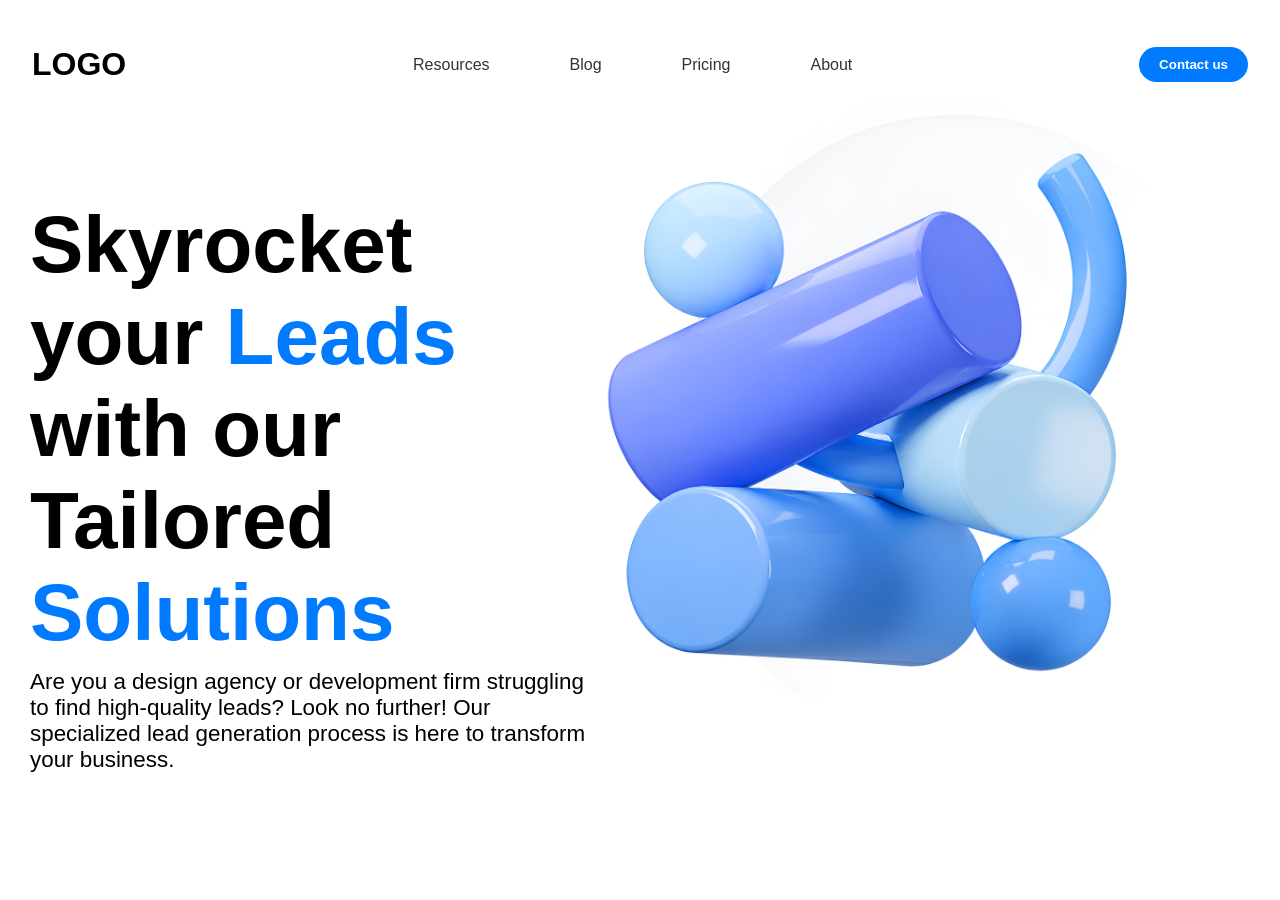
<file: atividade_01/index.html>
<!DOCTYPE html>
<html lang="pt-br">

<head>
    <meta charset="UTF-8">
    <meta name="viewport" content="width=device-width, initial-scale=1.0">
    <title>atividade01</title>
    <link rel="stylesheet" href="css/style.css">

</head>

<body>
    <div class="navbar">
        <div class="logo">
            <h1>LOGO</h1>
        </div>
        <div class="menu">
            <ul>
                <li><a href="#">Resources</a></li>
                <li><a href="#">Blog</a></li>
                <li><a href="#">Pricing</a></li>
                <li><a href="#">About</a></li>
            </ul>
        </div>
        <div class="botao">
            <button>Contact us</button>
        </div>
    </div>
    <div class="corpo">
        <div class="texto">
            <h1 class="titulo">
            Skyrocket your <span style="color: #007bff;">Leads</span> with our 
            Tailored <span style="color: #007bff;">Solutions</span>
            </h1>
            <p class="paragrafo">
            Are you a design agency or development firm struggling to find high-quality leads? Look no further! Our specialized lead generation process is here to transform your business.
            </p>
        </div>
        <div class="imagem">
            <img src="img/Imagem1.png" alt="">
        </div>
    </div>
</body>

</html>
</file>
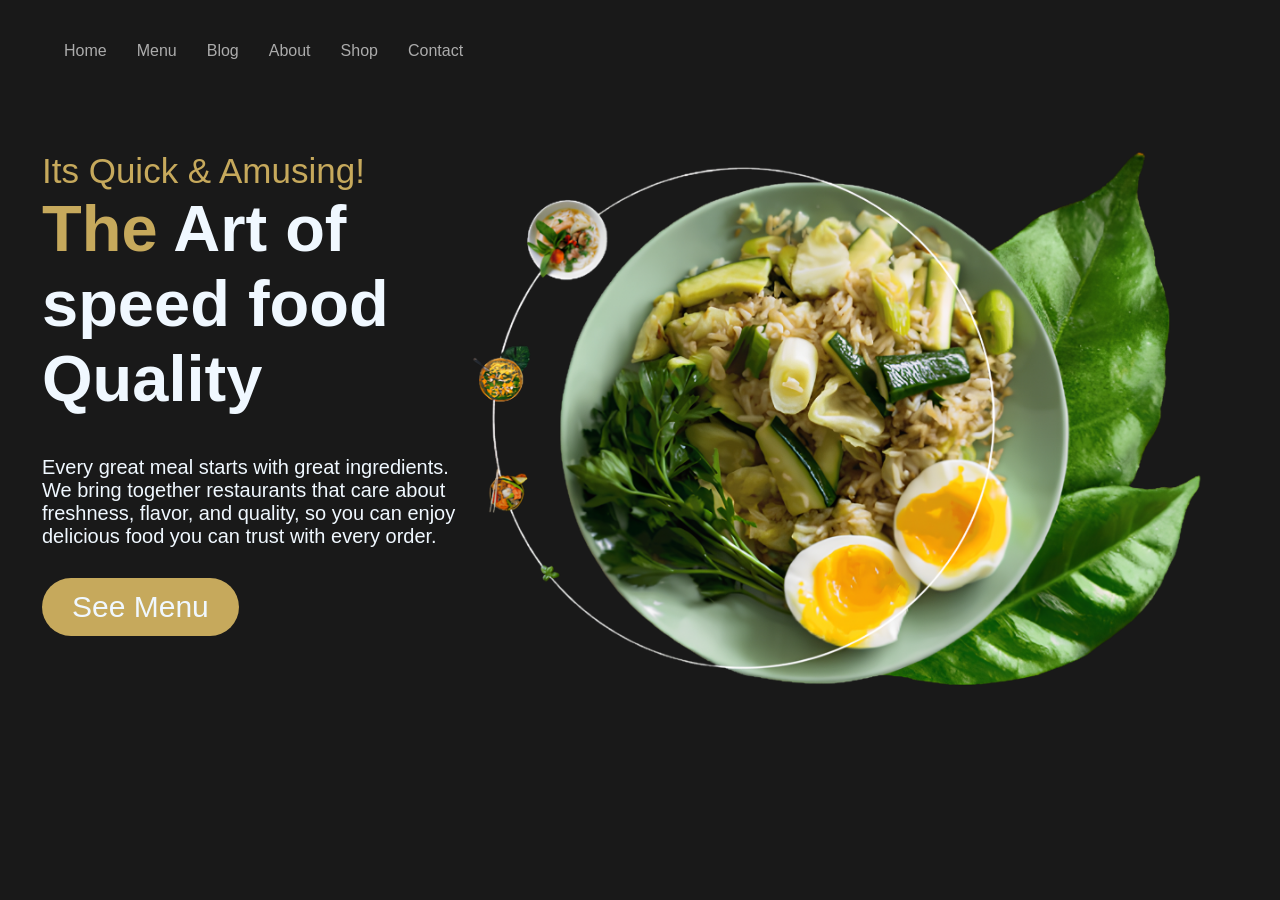
<file: atividade_02/index.html>
<!DOCTYPE html>
<html lang="pt-br">
<head>
    <meta charset="UTF-8">
    <meta name="viewport" content="width=device-width, initial-scale=1.0">
    <title>atividade02</title>
    <link rel="stylesheet" href="css/style.css">
    
</head>
<body>
    <div class="navbar">
        <ul>
            <li><a href="#">Home</a></li>
            <li><a href="#">Menu</a></li>
            <li><a href="#">Blog</a></li>
            <li><a href="#">About</a></li>    
            <li><a href="#">Shop</a></li>
            <li><a href="#">Contact</a></li>
        </ul>
    </div>
     <div class="corpo">
        <div class="texto">
            <h2 class="pre-titulo">
            <span style="color: rgb(198, 169, 92);"> Its Quick & Amusing!</span>
            </h2>
            <h1 class="titulo">
            <span style="color: rgb(198, 169, 92);">The</span> Art of speed food Quality
            </h1>
            <p class="paragrafo">
            Every great meal starts with great ingredients. We bring together
            restaurants that care about freshness, flavor, and quality, so you
            can enjoy delicious food you can trust with every order.
            </p>
            <button class="botao">
                See Menu
            </button>
        </div>
        <div class="imagem">
            <img src="img/Imagem2.png">
        </div>
    </div>
</body>
</html>
</file>
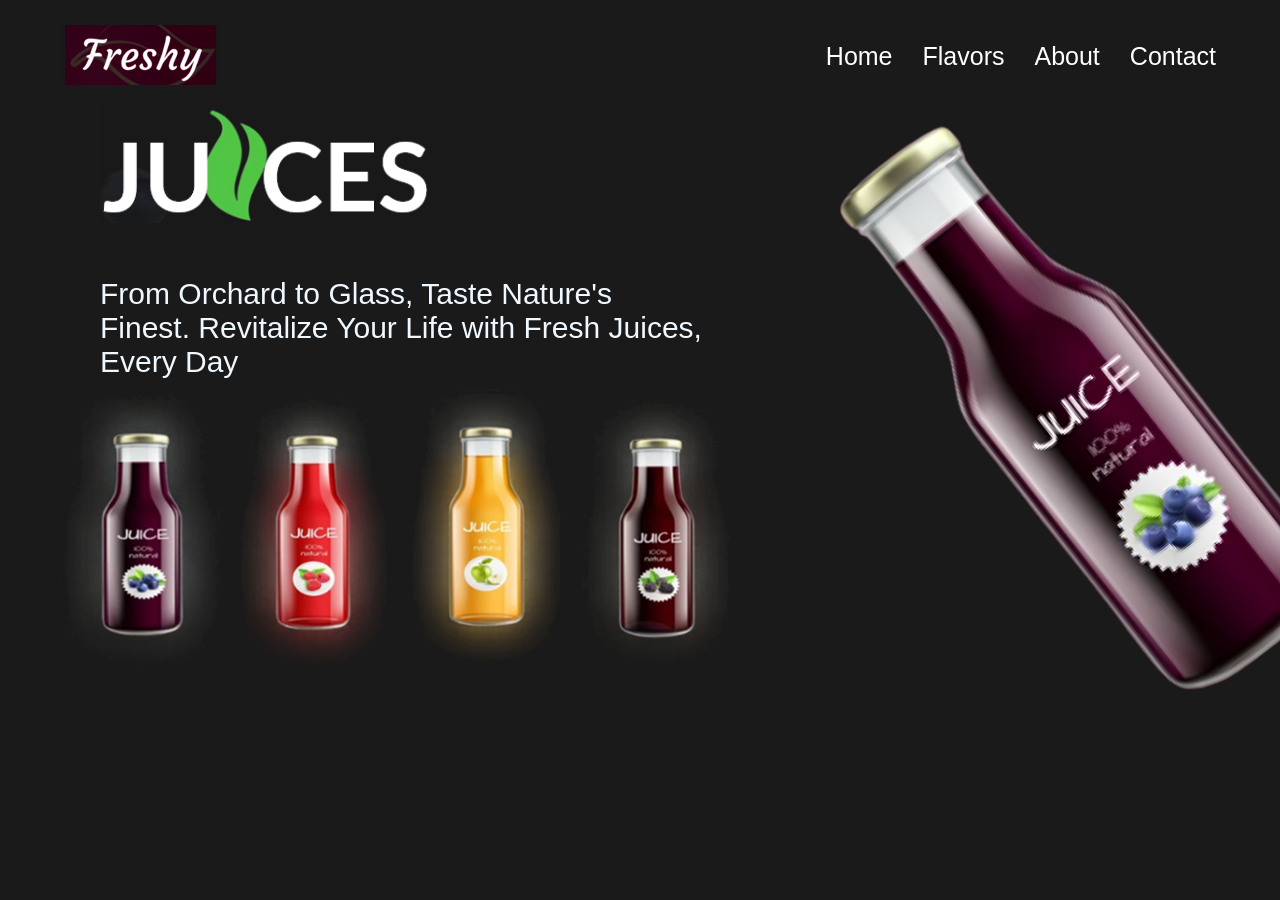
<file: atividade_03/index.html>
<!DOCTYPE html>
<html lang="pt-br">

<head>
    <meta charset="UTF-8">
    <meta name="viewport" content="width=device-width, initial-scale=1.0">
    <title>atividade03</title>
    <link rel="stylesheet" href="css/style.css">

</head>

<body>
    <div class="topo">
        <div class="img-topo">
            <img src="img/img_freshy.png">
        </div>
        <div class="navbar">
            <ul>
                <li><a href="#">Home</a></li>
                <li><a href="#">Flavors</a></li>
                <li><a href="#">About</a></li>
                <li><a href="#">Contact</a></li>
            </ul>
        </div>
    </div>
    <div class="corpo">
        <div class="esquerda">
            <div class="titulo">
                <img src="img/img_juices.png">
            </div>
            <div class="texto">
                <p class="paragrafo">
                    From Orchard to Glass, Taste Nature's
                    Finest. Revitalize Your Life with Fresh Juices,
                    Every Day
                </p>
            </div>
            <div class="sucos">
                <img src="img/Imagem4.png">
                <img src="img/Imagem5.png">
                <img src="img/Imagem6.png">
                <img src="img/Imagem7.png">
            </div>
        </div>
        <div class="direita">
            <img src="img/Imagem3.png">

        </div>
    </div>
</body>

</html>
</file>
<file: atividade_01/css/style.css>
* {
    margin: 0;
    padding: 0;
    box-sizing: border-box;
}

.navbar {
    display: flex;
    align-items: center;
    justify-content: space-between;
    padding: 1rem 2rem;
    margin-top: 30px;
}

.menu ul {
    display: flex;
    list-style: none;
    gap: 80px;
    font-family: Arial, Helvetica, sans-serif;
}

.menu a {
    text-decoration: none;
    color: #333;
    font-weight: 500;
}

.botao button {
    background-color: #007bff;
    color: white;
    border: none;
    padding: 10px 20px;
    border-radius: 20px;
    font-weight: bold;
    cursor: pointer;
}

.logo {
    font-family: Arial, Helvetica, sans-serif;
    font-weight: 900;
}

.corpo {
    display: flex;
    justify-content: space-between;
    margin-right: 10vw;
    margin-left: 10px;
}

.texto {
    margin-top: 100px;
    margin-left: 20px;
    font-family: Arial, Helvetica, sans-serif;
}

.titulo{
    font-size: 5rem;
}
.paragrafo{
    font-size: 1.4rem;
    margin-top: 10px;
}

.imagem img {
    width: 550px;
    height: 600px;
}
</file>
<file: atividade_02/css/style.css>
* {
    margin: 0;
    padding: 0;
    box-sizing: border-box;
}

body {
    background-color: rgb(25, 25, 25);
}

.navbar, ul {
    display: flex;
    align-items: center;
    justify-content: space-between;
    padding: 1rem 2rem;
    margin-top: 5px;
    list-style: none;
    color: aliceblue;
    gap: 30px;
}

.navbar, a {
    color: white;
    text-decoration: none;
    font-family: Arial, Helvetica, sans-serif;
    font-size: medium;
    opacity: 0.8;
}

.corpo {
    display: flex;
    justify-content: space-between;
    margin-top: -15px;
    margin-right: 10vw;
    margin-left: 10px;
    margin-bottom: 20px;
    padding: 1rem 2rem;
    align-items: center;
}

.pre-titulo {
    font-family: Arial, Helvetica, sans-serif;
    font-size: 35px;
    font-weight: 200;
}

.titulo {
    font-family: Arial, Helvetica, sans-serif;
    font-size: 65px;
    color: aliceblue;
}

.paragrafo {
    margin-top: 40px;
    font-family: Arial, Helvetica, sans-serif;
    font-size: 20px;
    font-weight: 500;
    color: aliceblue;
}

.botao{
    margin-top: 30px;
    background-color: rgb(198, 169, 92);
    font-family: Arial, Helvetica, sans-serif;
    color: aliceblue;
    font-size: 30px;
    border: none;
    border-radius: 30px;
    padding: 12px 30px;
}

.imagem {
    display: flex;
    align-items: center;
    justify-content: center;
    margin-right: -100px;
}

.imagem img {
    height: 600px;
    width: auto;
}
</file>
<file: atividade_03/css/style.css>
* {
    margin: 0;
    padding: 0;
    box-sizing: border-box;
    background-color: rgb(26, 26, 26);
}

.topo {
    display: flex;
    justify-content: space-between;
}

.topo img{
    margin-top: 25px;
    margin-left: 60px;
    height: 60px;
    width: auto;
}

.navbar,
ul {
    display: flex;
    align-items: center;
    justify-content: flex-end;
    padding: 1rem 2rem;
    margin-top: 5px;
    list-style: none;
    color: aliceblue;
    gap: 30px;
}

.navbar,
a {
    color: white;
    text-decoration: none;
    font-family: Arial, Helvetica, sans-serif;
    font-size: 25px;
}

.corpo {
    display: flex;
    justify-content: space-between;
    gap: 50px;
}

.esquerda {
    margin-left: 100px;
}

.titulo img {
    height: 120px;
    width: auto;
}

.paragrafo {
    width: 610px;
    margin-top: 50px;
    font-family: Arial, Helvetica, sans-serif;
    font-size: 30px;
    color: aliceblue;
}

.sucos {
    margin-left: -50px;
    display: flex;
    align-items: center;
    justify-content: space-between;
}

.sucos img {
    height: 300px;
    width: auto;
}

.direita {
    margin-right: 100px;
}

.direita img {
    height: 620px;
    width: auto;
}
</file>
